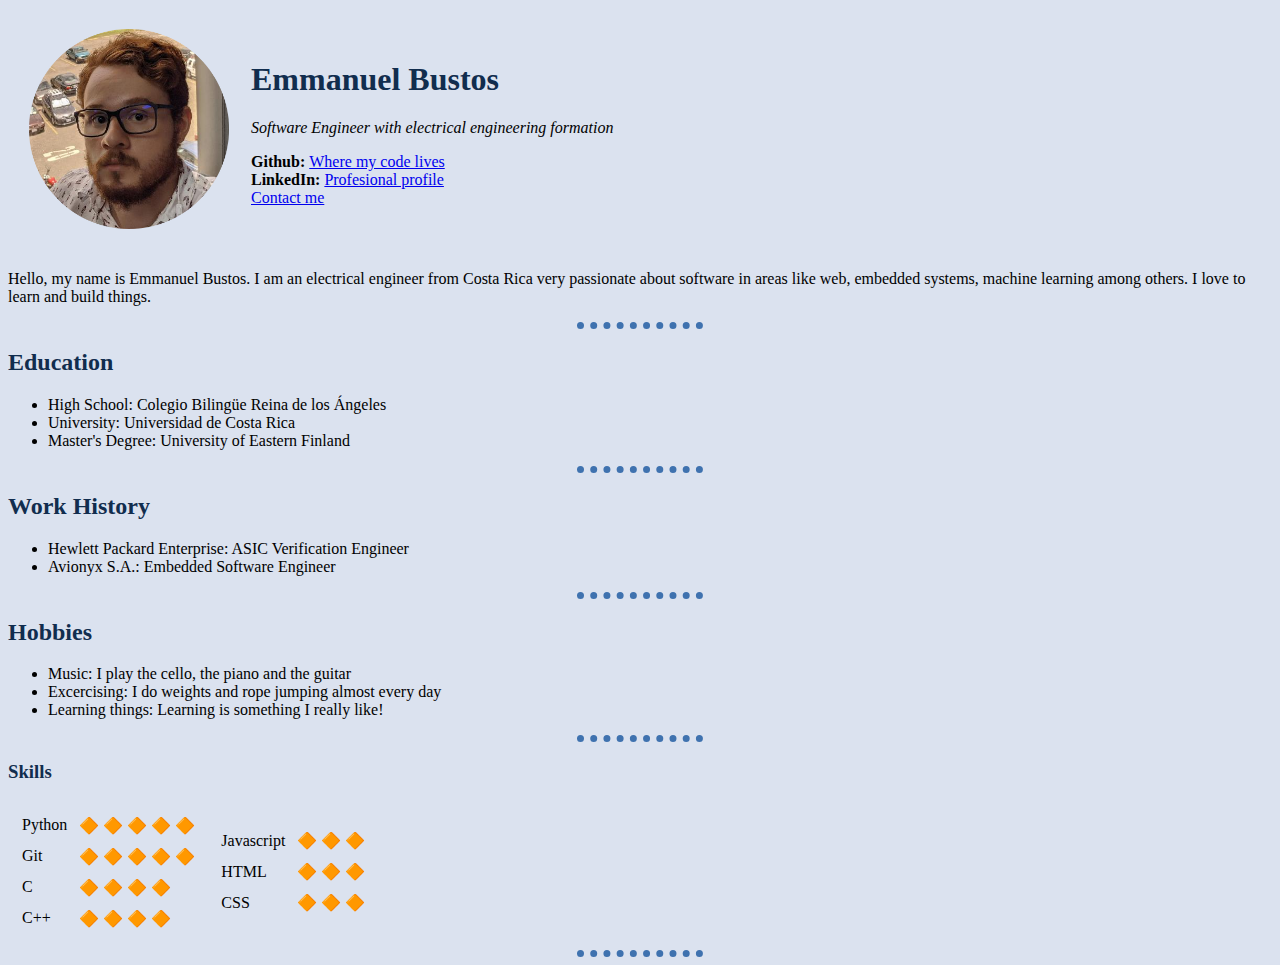
<file: index.html>
<!DOCTYPE html>
<html lang="en">
  <head>
    <meta charset="UTF-8"/>
    <title>Emmanuel's Personal Site</title>
    <link href="css/style.css" rel="stylesheet"/>
  </head>
  <body>
    <table cellspacing="20">
      <tr>
	<td>
	  <img alt="Profile photo" src="./circle-cropped.png" width="200" />
	</td>
	<td>
	  <h1>Emmanuel Bustos</h1>
	  <p><em>Software Engineer with electrical engineering formation</em></p>
	  <p>
	    <strong>Github: </strong><a href="https://github.com/ema2159">Where my code lives</a>
	    <br/>
	    <strong>LinkedIn: </strong><a href="https://www.linkedin.com/in/emmanuel-bustos-3b8a48129/">Profesional profile</a>
	    <br/>
	    <a href="contact.html">Contact me</a>
	  </p>
	</td>
      </tr>
    </table>
    <p>Hello, my name is Emmanuel Bustos. I am an electrical engineer from Costa Rica very passionate about software in areas like web, embedded systems, machine learning among others. I love to learn and build things.</p>
    <hr size="2" noshade>
    <h2>Education</h2>
    <ul>
      <li>High School: Colegio Bilingüe Reina de los Ángeles</li>
      <li>University: Universidad de Costa Rica</li>
      <li>Master's Degree: University of Eastern Finland</li>
    </ul>
    <hr size="2" noshade>
    <h2>Work History</h2>
    <ul>
      <li>Hewlett Packard Enterprise: ASIC Verification Engineer</li>
      <li>Avionyx S.A.: Embedded Software Engineer</li>
    </ul>
    <hr size="2" noshade>
    <h2>Hobbies</h2>
    <ul>
      <li>Music: I play the cello, the piano and the guitar </li>
      <li>Excercising: I do weights and rope jumping almost every day</li>
      <li>Learning things: Learning is something I really like!</li>
    </ul>
    <hr size="2" noshade>
    <h3>Skills</h3>
    <table>
      <tr>
	<td>
	  <table cellspacing="10">
	    <tr>
	      <td>Python</td>
	      <td>&#128310 &#128310 &#128310 &#128310 &#128310 </td>
	    </tr>
	    <tr>
	      <td>Git</td>
	      <td>&#128310 &#128310 &#128310 &#128310 &#128310 </td>
	    </tr>
	    <tr>
	      <td>C</td>
	      <td>&#128310 &#128310 &#128310 &#128310 </td>
	    </tr>
	    <tr>
	      <td>C++</td>
	      <td>&#128310 &#128310 &#128310 &#128310 </td>
	    </tr>
	  </table>
	</td>
	<td>
	  <table cellspacing="10">
	    <tr>
	      <td>Javascript</td>
	      <td>&#128310 &#128310 &#128310 </td>
	    </tr>
	    <tr>
	      <td>HTML</td>
	      <td>&#128310 &#128310 &#128310 </td>
	    </tr>
	    <tr>
	      <td>CSS</td>
	      <td>&#128310 &#128310 &#128310 </td>
	    </tr>
	  </table>
	</td>
      </tr>
    </table>
    <hr size="2" noshade>
  </body>
</html>
</file>
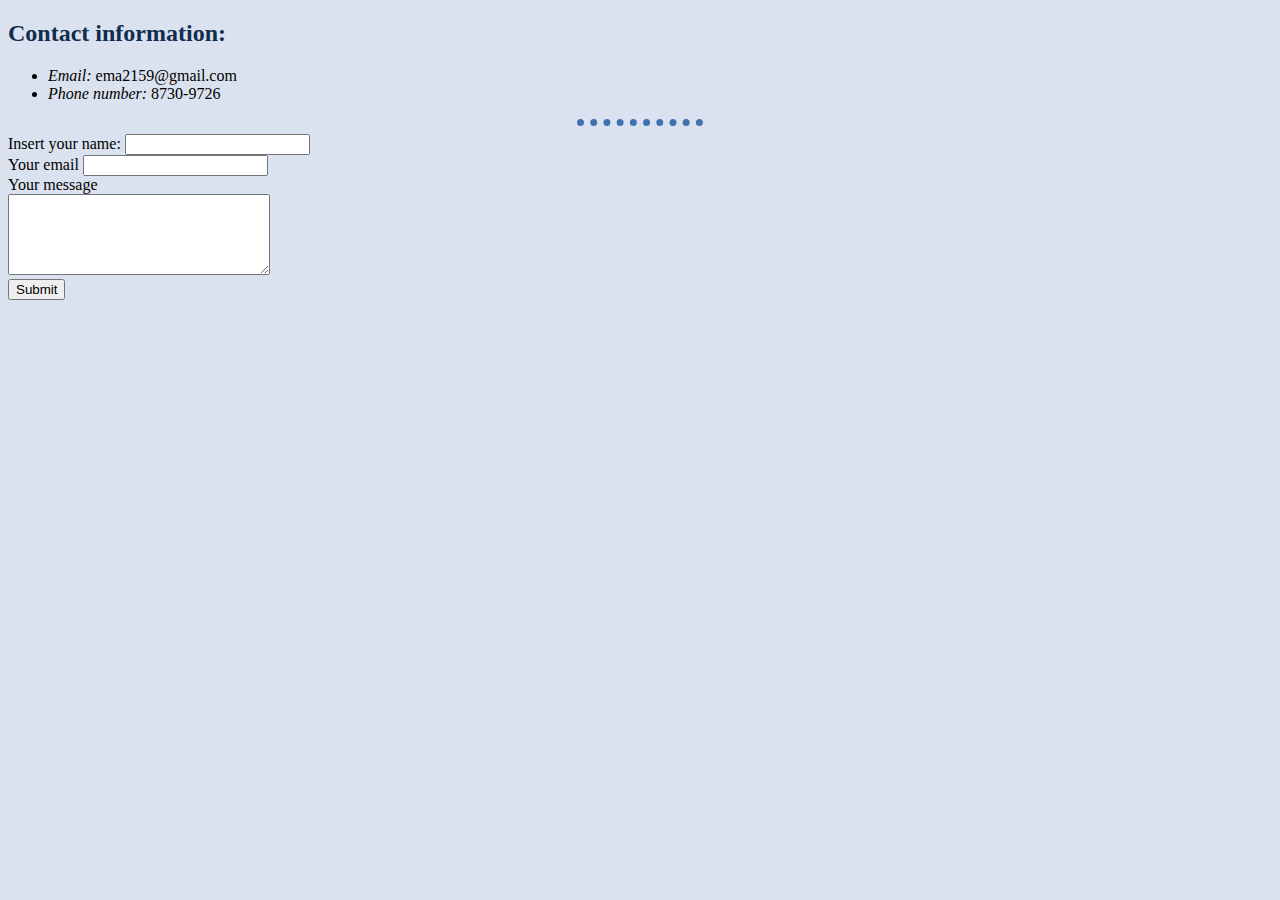
<file: contact.html>
<!doctype html>
<html lang="en">
  <head>
    <meta charset="UTF-8"/>
    <title>Contact</title>
    <link href="css/style.css" rel="stylesheet"/>
  </head>
  <body>
    <h2>Contact information:</h2>
    <ul>
      <li><em>Email: </em>ema2159@gmail.com</li>
      <li><em>Phone number: </em>8730-9726</li>
    </ul>
    <hr/>
    <form action="mailto:ema2159@gmail.com" method="post" enctype="text/plain">
      <label>Insert your name: </label>
      <input type="text" name="yourName" value=""/><br/>
      <label>Your email</label>
      <input type="email" name="yourEmail"/><br/>
      <label>Your message</label><br/>
      <textarea cols="30" id="" name="yourText" rows="5"></textarea><br/>
      <input type="submit" name=""/>
    </form>
  </body>
</html>
</file>
<file: css/style.css>
body {
    background-color: #dbe2ef;
}

hr {
    background-color: inherit;
    border-style: none;
    border-top: 7px dotted #3f72af;
    width: 10%;
}

h1, h2, h3 {
    color: #112d4e;
}
</file>
